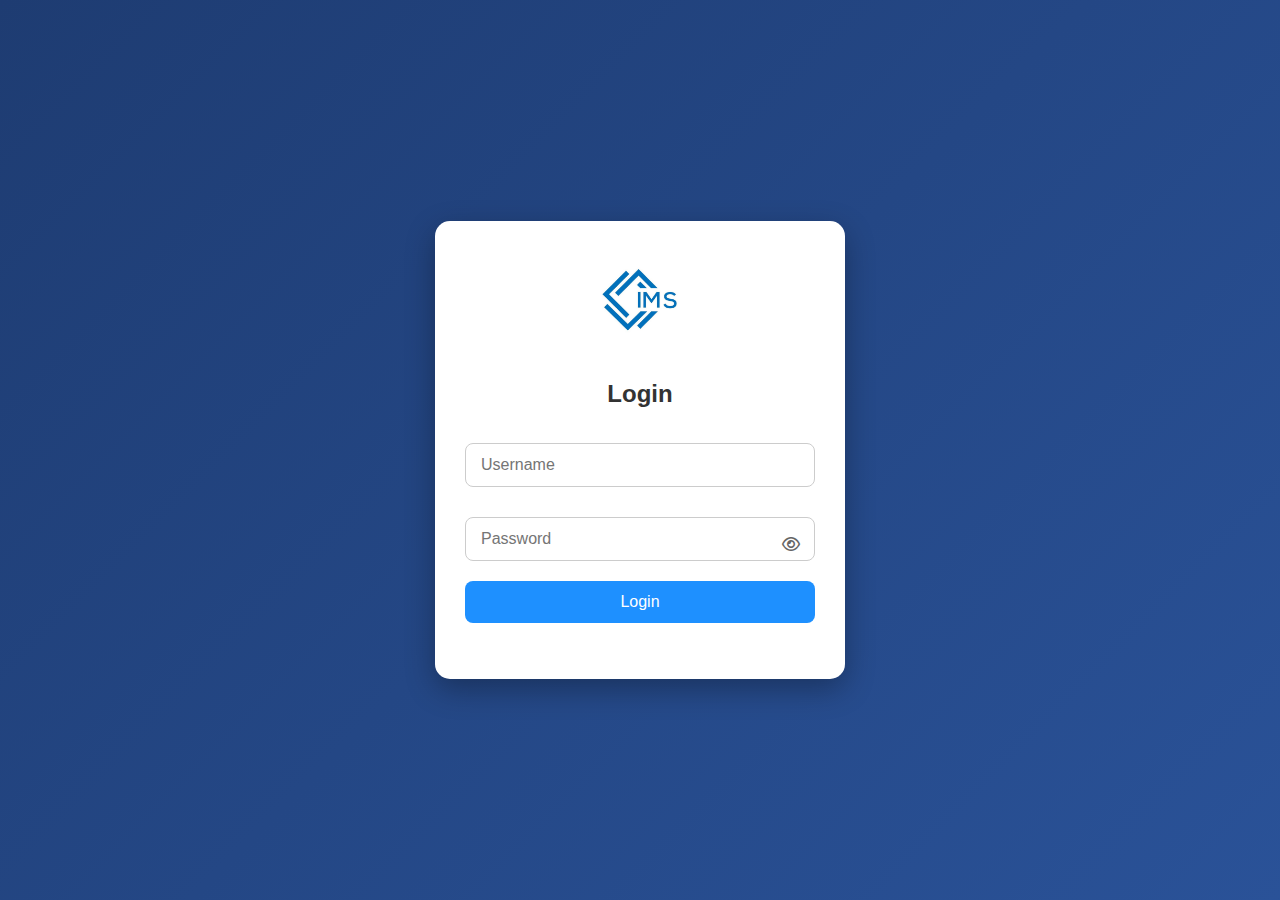
<file: frontend/index.html>
<!DOCTYPE html>
<html>
<head>
  <title>IMS Login</title>
  <link rel="stylesheet" href="css/style.css">
  <link rel="stylesheet" href="https://cdnjs.cloudflare.com/ajax/libs/font-awesome/6.4.0/css/all.min.css">
  <style>
    /* Background & page layout */
    body.login-body {
        font-family: Arial, sans-serif;
        margin: 0;
        height: 100vh;
        display: flex;
        justify-content: center;
        align-items: center;
        background: linear-gradient(135deg, #1e3c72, #2a5298);
    }

    /* Login box styling */
    .login-box {
        background: #fff;
        padding: 40px 30px;
        border-radius: 15px;
        box-shadow: 0 10px 30px rgba(0,0,0,0.3);
        width: 350px;
        text-align: center;
        position: relative;
    }

    .login-box .logo {
        width: 80px;
        margin-bottom: 20px;
    }

    .login-box h2 {
        margin-bottom: 25px;
        color: #333;
    }

    /* Inputs */
    .login-box input {
        width: 100%;
        padding: 12px 15px;
        margin-bottom: 20px;
        border: 1px solid #ccc;
        border-radius: 8px;
        font-size: 16px;
        box-sizing: border-box;
    }

    /* Password container for eye icon */
    .password-container {
        position: relative;
    }

    .password-container i {
        position: absolute;
        top: 50%;
        right: 15px;
        transform: translateY(-50%);
        cursor: pointer;
        color: #666;
    }

    /* Button */
    .login-box button {
        width: 100%;
        padding: 12px;
        background: #1e90ff;
        border: none;
        border-radius: 8px;
        color: #fff;
        font-size: 16px;
        cursor: pointer;
        transition: 0.3s;
    }

    .login-box button:hover {
        background: #187bcd;
    }

    /* Error message */
    .login-box .error {
        color: red;
        margin-top: 10px;
        font-size: 14px;
    }
  </style>
</head>

<body class="login-body">

  <div class="login-box">
      <img src="images/ims-logo.jpg" class="logo">
      <h2>Login</h2>

      <input id="username" type="text" placeholder="Username">

      <div class="password-container">
          <input id="password" type="password" placeholder="Password">
          <i id="toggle-password" class="fa-regular fa-eye"></i>
      </div>

      <button onclick="login()">Login</button>

      <div id="login-error" class="error"></div>
      <div id="login-error" style="color:red;"></div>
      <p id="lock-timer" style="color:#555;"></p>


  </div>

  <script src="js/api.js"></script>
  <script src="js/auth.js"></script>
  <script>
    // Toggle password visibility
    const togglePassword = document.getElementById('toggle-password');
    const passwordInput = document.getElementById('password');

    togglePassword.addEventListener('click', () => {
        const type = passwordInput.getAttribute('type') === 'password' ? 'text' : 'password';
        passwordInput.setAttribute('type', type);
        togglePassword.classList.toggle('fa-eye-slash');
    });
  </script>
</body>
</html>
</file>
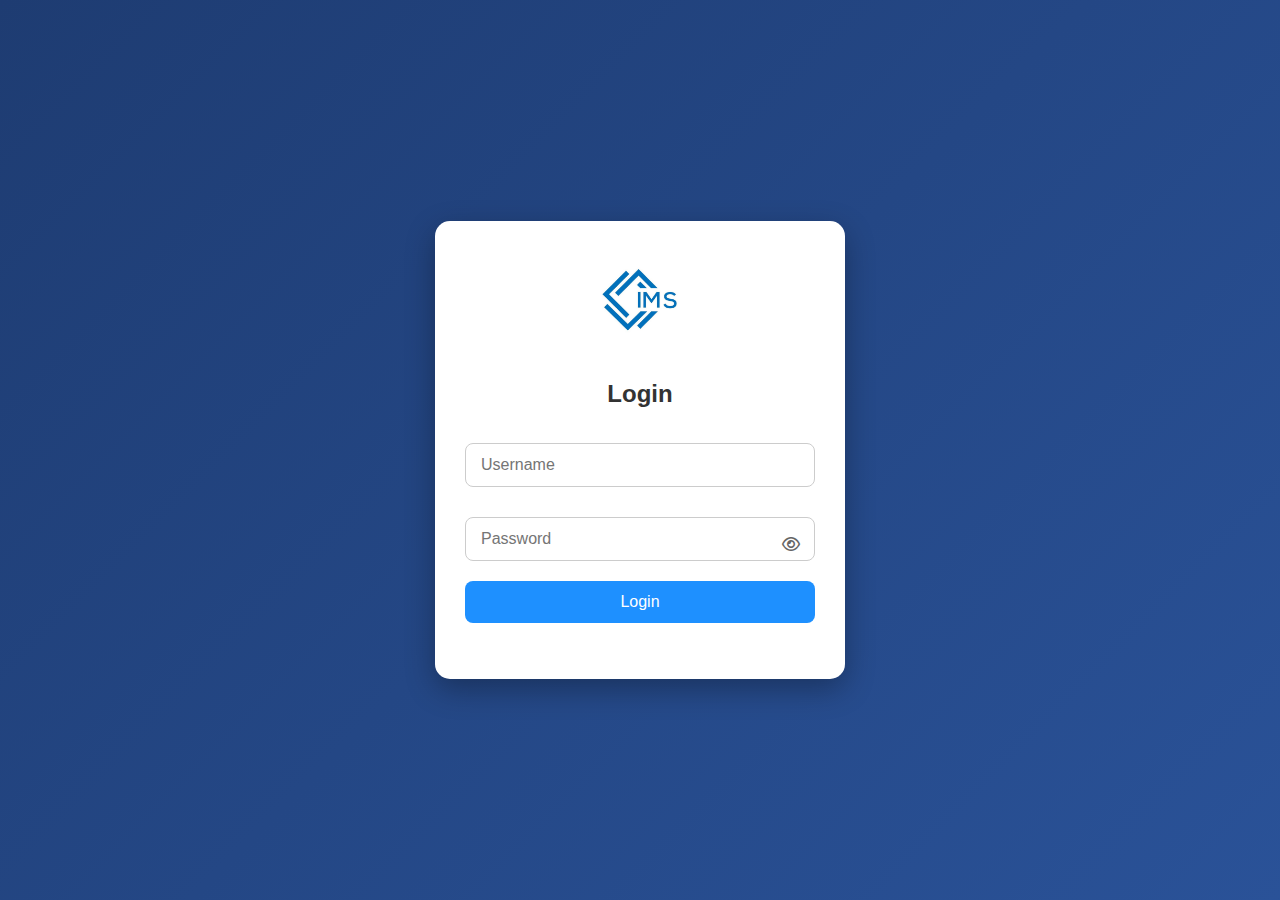
<file: frontend/alerts.html>
<!DOCTYPE html>
<html>
<head>
  <title>Alerts</title>
  <link rel="stylesheet" href="css/layout.css">
  <link rel="stylesheet" href="css/components.css">
</head>

<body>

  <div id="sidebar"></div>
  <div id="topbar"></div>

  <div class="content">
      <h2>Alerts</h2>

      <table class="table">
          <thead>
              <tr>
                  <th>Product</th>
                  <th>Message</th>
                  <th>Date Created</th>
                  <th>Status</th>
                  <th>Actions</th>
              </tr>
          </thead>
          <tbody id="alert-table"></tbody>
      </table>
  </div>

  <script src="js/ui.js"></script>
  <script src="js/api.js"></script>
  <script src="js/alerts.js"></script>

</body>
</html>
</file>
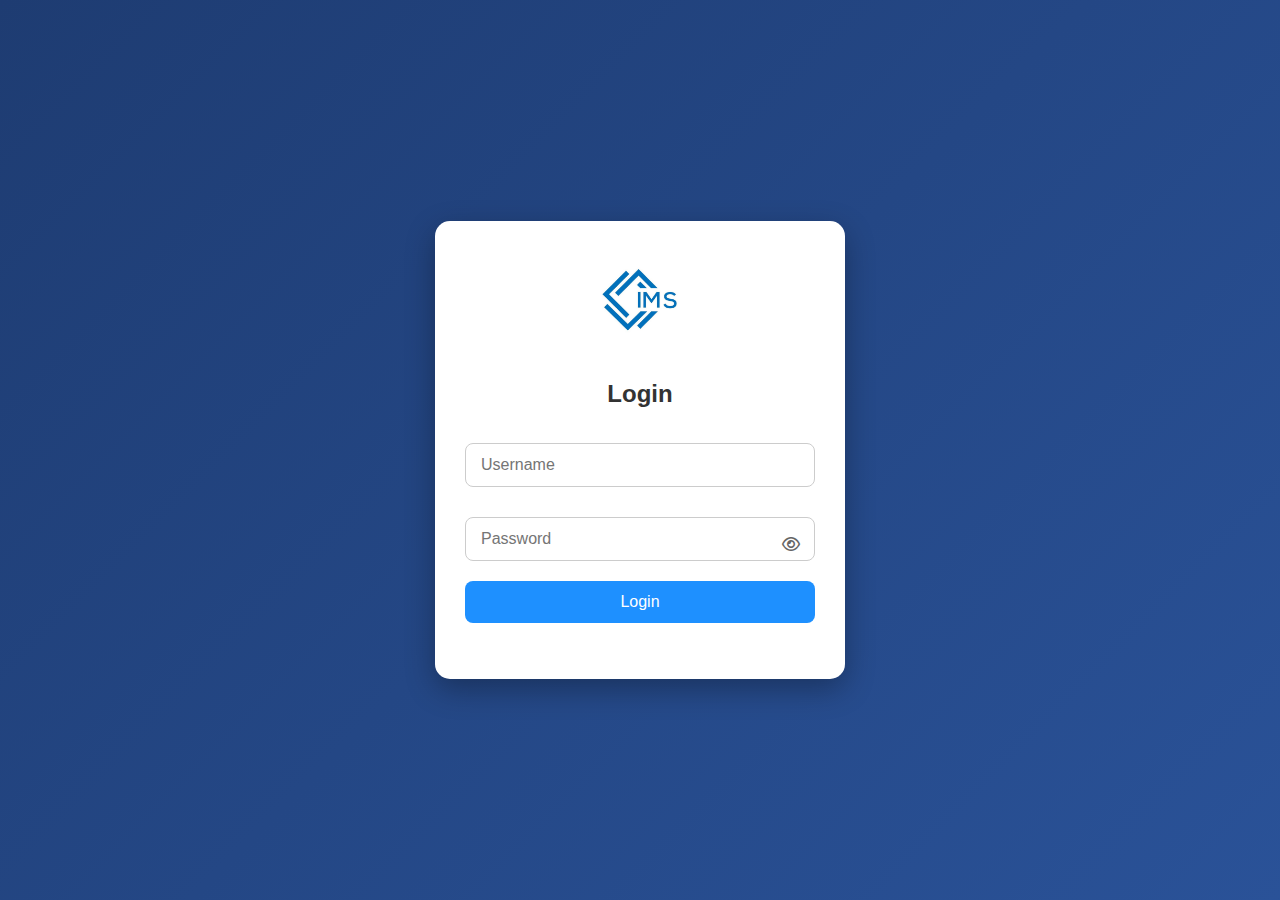
<file: frontend/inventory.html>
<!DOCTYPE html>
<html>
<head>
  <title>Inventory</title>
  <link rel="stylesheet" href="css/layout.css">
  <link rel="stylesheet" href="css/components.css">
</head>

<body>

  <div id="sidebar"></div>
  <div id="topbar"></div>

  <div class="content">

     <div class="header-row">
    <h2>Inventory</h2>

    <div class="button-group">
        <button id="add-product-btn" class="btn">+ Add Product</button>
        <button id="edit-product-btn" class="btn-secondary">Edit Product</button>
        <button id="remove-product-btn" class="btn-danger">Remove Product</button>

    </div>
</div>


    <table class="table">
    <thead>
        <tr>
            <th>Product ID</th>
            <th>Product Name</th>
            <th>Price</th>
            <th>Quantity</th>
            <th>Category</th>
            <th>Actions</th>
        </tr>
    </thead>
    <tbody id="product-table"></tbody>
</table>

  </div>

  <div id="modal" class="modal hidden">
    <div class="modal-content">
        <h3 id="modal-title"></h3>

        <div id="modal-body"></div>

        <div class="modal-actions">
            <button class="btn" onclick="closeModal()">Cancel</button>
            <button id="modal-save-btn" class="btn-primary">Save</button>
        </div>
    </div>
</div>


  <script src="js/ui.js"></script>
  <script src="js/api.js"></script>
  <script src="js/inventory.js"></script>

</body>
</html>
</file>
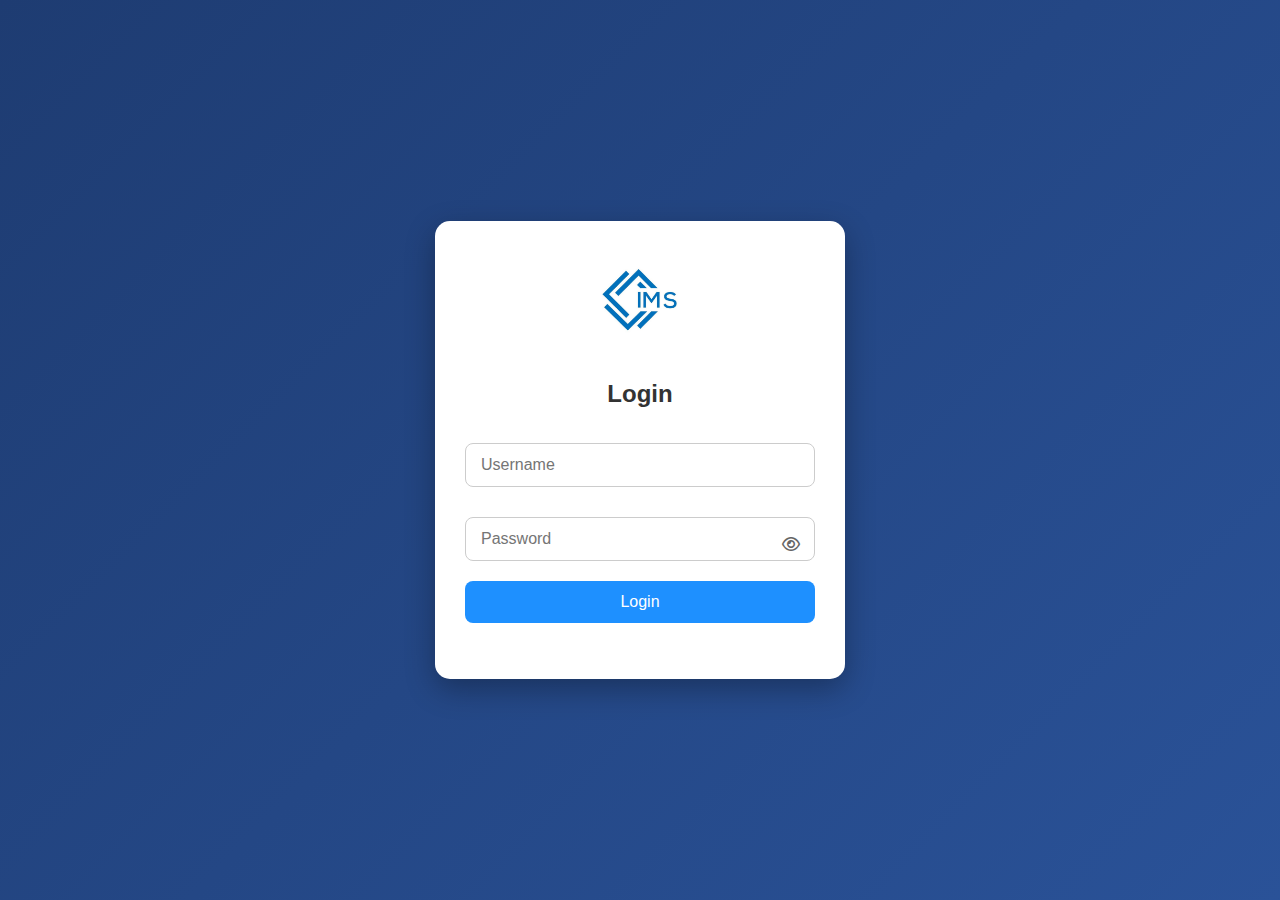
<file: frontend/reports.html>
<!DOCTYPE html>
<html>
<head>
  <title>Inventory Reports</title>
  <link rel="stylesheet" href="css/layout.css">
  <link rel="stylesheet" href="css/components.css">
  <style>
    /* Additional styles for reports */
    .reports-container {
        padding: 20px;
    }
    
    .reports-header {
        margin-bottom: 30px;
    }
    
    .reports-header h2 {
        margin: 0;
        font-size: 24px;
        color: #333;
    }
    
    .reports-header p {
        color: #666;
        margin-top: 5px;
    }
    
    .reports-actions {
        display: flex;
        gap: 10px;
        margin-bottom: 20px;
        flex-wrap: wrap;
    }
    
    .reports-table {
        margin-top: 20px;
    }
    
    .table-actions {
        display: flex;
        gap: 8px;
    }
    
    .btn-view {
        background-color: #3498db;
        color: white;
        padding: 4px 12px;
        border-radius: 4px;
        border: none;
        cursor: pointer;
        font-size: 14px;
    }
    
    .btn-view:hover {
        background-color: #2980b9;
    }
    
    .btn-download {
        background-color: #2ecc71;
        color: white;
        padding: 4px 12px;
        border-radius: 4px;
        border: none;
        cursor: pointer;
        font-size: 14px;
    }
    
    .btn-download:hover {
        background-color: #27ae60;
    }
    
    .btn-delete {
        background-color: #e74c3c;
        color: white;
        padding: 4px 12px;
        border-radius: 4px;
        border: none;
        cursor: pointer;
        font-size: 14px;
    }
    
    .btn-delete:hover {
        background-color: #c0392b;
    }
    
    .empty-state {
        text-align: center;
        padding: 40px 20px;
        color: #7f8c8d;
    }
    
    .empty-state i {
        font-size: 48px;
        margin-bottom: 10px;
        color: #bdc3c7;
    }
    
    /* Modal for report generation */
    .report-modal {
        position: fixed;
        top: 0;
        left: 0;
        width: 100%;
        height: 100%;
        background-color: rgba(0, 0, 0, 0.5);
        display: flex;
        align-items: center;
        justify-content: center;
        z-index: 1000;
    }
    
    .report-modal-content {
        background: white;
        border-radius: 8px;
        padding: 25px;
        width: 90%;
        max-width: 500px;
        box-shadow: 0 5px 15px rgba(0, 0, 0, 0.2);
    }
    
    .report-modal h3 {
        margin-top: 0;
        margin-bottom: 15px;
        color: #333;
    }
    
    .report-modal-actions {
        display: flex;
        justify-content: flex-end;
        gap: 10px;
        margin-top: 20px;
    }
    
    .loading {
        text-align: center;
        padding: 20px;
        color: #7f8c8d;
    }
    
    .spinner {
        border: 3px solid #f3f3f3;
        border-top: 3px solid #3498db;
        border-radius: 50%;
        width: 40px;
        height: 40px;
        animation: spin 1s linear infinite;
        margin: 0 auto 15px;
    }
    
    @keyframes spin {
        0% { transform: rotate(0deg); }
        100% { transform: rotate(360deg); }
    }
    
    .hidden {
        display: none !important;
    }
  </style>
</head>

<body>
  <div id="sidebar"></div>
  <div id="topbar"></div>

  <div class="content">
    <div class="reports-container">
        <!-- Header -->
        <div class="reports-header">
            <h2>Inventory Reports</h2>
            <p>Generate, view, and download inventory reports</p>
        </div>

        <!-- Action Buttons -->
        <div class="reports-actions">
            <button id="generate-report-btn" class="btn">Generate New Report</button>
            <button id="generate-monthly-btn" class="btn-secondary">Generate Monthly Report</button>
            <button id="export-csv-btn" class="btn">Export Inventory (CSV)</button>
        </div>

        <!-- Loading State -->
        <div id="loading-reports" class="loading hidden">
            <div class="spinner"></div>
            <p>Loading reports...</p>
        </div>

        <!-- Error Message -->
        <div id="error-message" class="hidden" style="background: #fee; color: #c00; padding: 15px; border-radius: 5px; margin-bottom: 15px;"></div>

        <!-- Reports Table -->
        <div class="reports-table">
            <table id="reports-table" class="table hidden">
                <thead>
                    <tr>
                        <th>Report Date</th>
                        <th>Generated</th>
                        <th>Size</th>
                        <th>Actions</th>
                    </tr>
                </thead>
                <tbody id="reports-list">
                </tbody>
            </table>
        </div>

        <div id="empty-reports" class="empty-state">
            <div style="font-size: 48px; margin-bottom: 15px;">📄</div>
            <h3>No Reports Yet</h3>
            <p>Generate your first inventory report to get started</p>
        </div>
    </div>
  </div>

  <!-- Generate Report Modal -->
  <div id="report-modal" class="report-modal hidden">
    <div class="report-modal-content">
        <h3>Generate New Report</h3>
        <p>Create an inventory report for a specific date.</p>
        
        <div style="margin: 20px 0;">
            <label for="report-date" style="display: block; margin-bottom: 8px; font-weight: bold;">Report Date</label>
            <input type="date" id="report-date" style="width: 100%; padding: 10px; border: 1px solid #ddd; border-radius: 4px;">
        </div>
        
        <div style="background: #e8f4fc; padding: 12px; border-radius: 4px; margin-bottom: 20px;">
            <strong>Note:</strong> Monthly reports are automatically generated on the 1st of each month.
        </div>
        
        <div class="report-modal-actions">
            <button id="cancel-report-btn" class="btn-secondary">Cancel</button>
            <button id="confirm-generate-btn" class="btn">Generate Report</button>
        </div>
    </div>
  </div>

  <script src="js/ui.js"></script>
  <script src="js/api.js"></script>
  

  <script>
    // DOM Elements
    let currentReports = [];

    // Initialize when page loads
    document.addEventListener('DOMContentLoaded', function() {
        console.log('Reports page loaded');
        
        // Set today's date as default
        const today = new Date().toISOString().split('T')[0];
        document.getElementById('report-date').value = today;
        
        // Load reports
        loadReports();
        
        // Setup button event listeners
        setupEventListeners();
    });

    function setupEventListeners() {
        // Generate New Report button
        document.getElementById('generate-report-btn').addEventListener('click', openGenerateModal);
        
        // Generate Monthly Report button
        document.getElementById('generate-monthly-btn').addEventListener('click', generateMonthlyReport);
        
        // Export CSV button
        document.getElementById('export-csv-btn').addEventListener('click', exportToCSV);
        
        // Modal buttons
        document.getElementById('cancel-report-btn').addEventListener('click', closeGenerateModal);
        document.getElementById('confirm-generate-btn').addEventListener('click', generateReport);
        
        document.getElementById('report-modal').addEventListener('click', function(e) {
            if (e.target === this) {
                closeGenerateModal();
            }
        });
    }

    function showLoading(show) {
        const loading = document.getElementById('loading-reports');
        const table = document.getElementById('reports-table');
        const empty = document.getElementById('empty-reports');
        const error = document.getElementById('error-message');
        
        if (show) {
            loading.classList.remove('hidden');
            table.classList.add('hidden');
            empty.classList.add('hidden');
            error.classList.add('hidden');
        } else {
            loading.classList.add('hidden');
        }
    }

    function showError(message) {
        const errorDiv = document.getElementById('error-message');
        errorDiv.textContent = message;
        errorDiv.classList.remove('hidden');
        document.getElementById('empty-reports').classList.add('hidden');
        document.getElementById('reports-table').classList.add('hidden');
    }

    async function loadReports() {
        console.log('Loading reports...');
        showLoading(true);
        
        try {
            let data;
            if (typeof apiGet === 'function') {
                data = await apiGet('/reports/list');
            } else {
                const response = await fetch('/reports/list');
                data = await response.json();
            }
            
            console.log('Reports data:', data);
            
            if (!data.success) {
                throw new Error(data.error || 'Failed to load reports');
            }
            
            currentReports = data.reports || [];
            displayReports(currentReports);
            
        } catch (error) {
            console.error('Error loading reports:', error);
            showError('Error loading reports: ' + error.message);
        } finally {
            showLoading(false);
        }
    }

    function displayReports(reports) {
        const table = document.getElementById('reports-table');
        const container = document.getElementById('reports-list');
        const emptyState = document.getElementById('empty-reports');
        
        container.innerHTML = '';
        
        if (!reports || reports.length === 0) {
            table.classList.add('hidden');
            emptyState.classList.remove('hidden');
            return;
        }
        
        table.classList.remove('hidden');
        emptyState.classList.add('hidden');
        
        reports.forEach(report => {
            const row = document.createElement('tr');
            row.innerHTML = `
                <td>${report.report_date || 'N/A'}</td>
                <td>${report.created}</td>
                <td>${report.size}</td>
                <td>
                    <div class="table-actions">
                        <button class="btn-view" onclick="viewReport('${report.filename}')">View</button>
                        <button class="btn-download" onclick="downloadReport('${report.filename}')">Download</button>
                        <button class="btn-delete" onclick="deleteReport('${report.filename}')">Delete</button>
                    </div>
                </td>
            `;
            container.appendChild(row);
        });
    }

    function openGenerateModal() {
        document.getElementById('report-modal').classList.remove('hidden');
    }

    function closeGenerateModal() {
        document.getElementById('report-modal').classList.add('hidden');
    }

    async function generateReport() {
        const dateInput = document.getElementById('report-date').value;
        const generateBtn = document.getElementById('confirm-generate-btn');
        const originalText = generateBtn.textContent;
        
        if (!dateInput) {
            alert('Please select a date');
            return;
        }
        
        try {
            generateBtn.textContent = 'Generating...';
            generateBtn.disabled = true;
            
            console.log('Generating report for date:', dateInput);
            
            let result;
            if (typeof apiPost === 'function') {
                result = await apiPost('/reports/generate', { date: dateInput });
            } else {
                const response = await fetch('/reports/generate', {
                    method: 'POST',
                    headers: {
                        'Content-Type': 'application/json',
                    },
                    body: JSON.stringify({ date: dateInput })
                });
                result = await response.json();
            }
            
            console.log('Generate response:', result);
            
            if (result.success) {
                alert(' Report generated successfully!\n\nFilename: ' + result.report.filename + '\nDate: ' + result.report.date);
                closeGenerateModal();
                loadReports(); // Refresh the list
            } else {
                alert(' Error: ' + result.error);
            }
        } catch (error) {
            console.error('Generate report error:', error);
            alert(' Network error: ' + error.message);
        } finally {
            // Reset button
            generateBtn.textContent = originalText;
            generateBtn.disabled = false;
        }
    }

    async function generateMonthlyReport() {
        if (!confirm('Generate a monthly report for the 1st of this month?')) {
            return;
        }
        
        try {
            showLoading(true);
            
            let result;
            if (typeof apiPost === 'function') {
                result = await apiPost('/reports/generate/monthly', {});
            } else {
                const response = await fetch('/reports/generate/monthly', {
                    method: 'POST'
                });
                result = await response.json();
            }
            
            if (result.success) {
                alert(' Monthly report generation started. Check back in a moment.');
                // Refresh after 2 seconds
                setTimeout(loadReports, 2000);
            } else {
                alert(' Error: ' + result.error);
            }
        } catch (error) {
            alert(' Network error: ' + error.message);
        } finally {
            showLoading(false);
        }
    }

    async function exportToCSV() {
        try {
            showLoading(true);
            
            let data;
            if (typeof apiGet === 'function') {
                data = await apiGet('/reports/inventory');
            } else {
                const response = await fetch('/reports/inventory');
                data = await response.json();
            }
            
            if (!data.success) {
                throw new Error(data.error);
            }
            
            // Convert to CSV
            const headers = ['Product Name', 'Quantity', 'Category', 'Threshold', 'Unit Price', 'Total Value'];
            const rows = data.data.map(item => [
                `"${item.name.replace(/"/g, '""')}"`,
                item.qty,
                `"${item.category.replace(/"/g, '""')}"`,
                item.threshold,
                item.unit_price,
                item.total_value
            ]);
            
            const csvContent = [
                headers.join(','),
                ...rows.map(row => row.join(','))
            ].join('\n');
            
            // Download CSV
            const blob = new Blob([csvContent], { type: 'text/csv;charset=utf-8;' });
            const url = URL.createObjectURL(blob);
            const link = document.createElement('a');
            link.href = url;
            link.download = `inventory_export_${new Date().toISOString().split('T')[0]}.csv`;
            document.body.appendChild(link);
            link.click();
            document.body.removeChild(link);
            
            alert('Inventory exported to CSV successfully!');
            
        } catch (error) {
            alert('Error exporting to CSV: ' + error.message);
        } finally {
            showLoading(false);
        }
    }

    function viewReport(filename) {
        const url = `/reports/download/${filename}`;
        window.location.href = url;
    }

    function downloadReport(filename) {
        const url = `/reports/download/${filename}`;
        window.location.href = url;
    }

    async function deleteReport(filename) {
        if (!confirm(`Are you sure you want to delete "${filename}"?`)) {
            return;
        }
        
        try {
            let result;
            if (typeof apiDelete === 'function') {
                result = await apiDelete(`/reports/delete/${filename}`);
            } else {
                const response = await fetch(`/reports/delete/${filename}`, {
                    method: 'DELETE'
                });
                result = await response.json();
            }
            
            if (result.success) {
                alert(' Report deleted successfully');
                loadReports();
            } else {
                alert(' Error: ' + result.error);
            }
        } catch (error) {
            alert(' Network error: ' + error.message);
        }
    }
  </script>
</body>
</html>
</file>
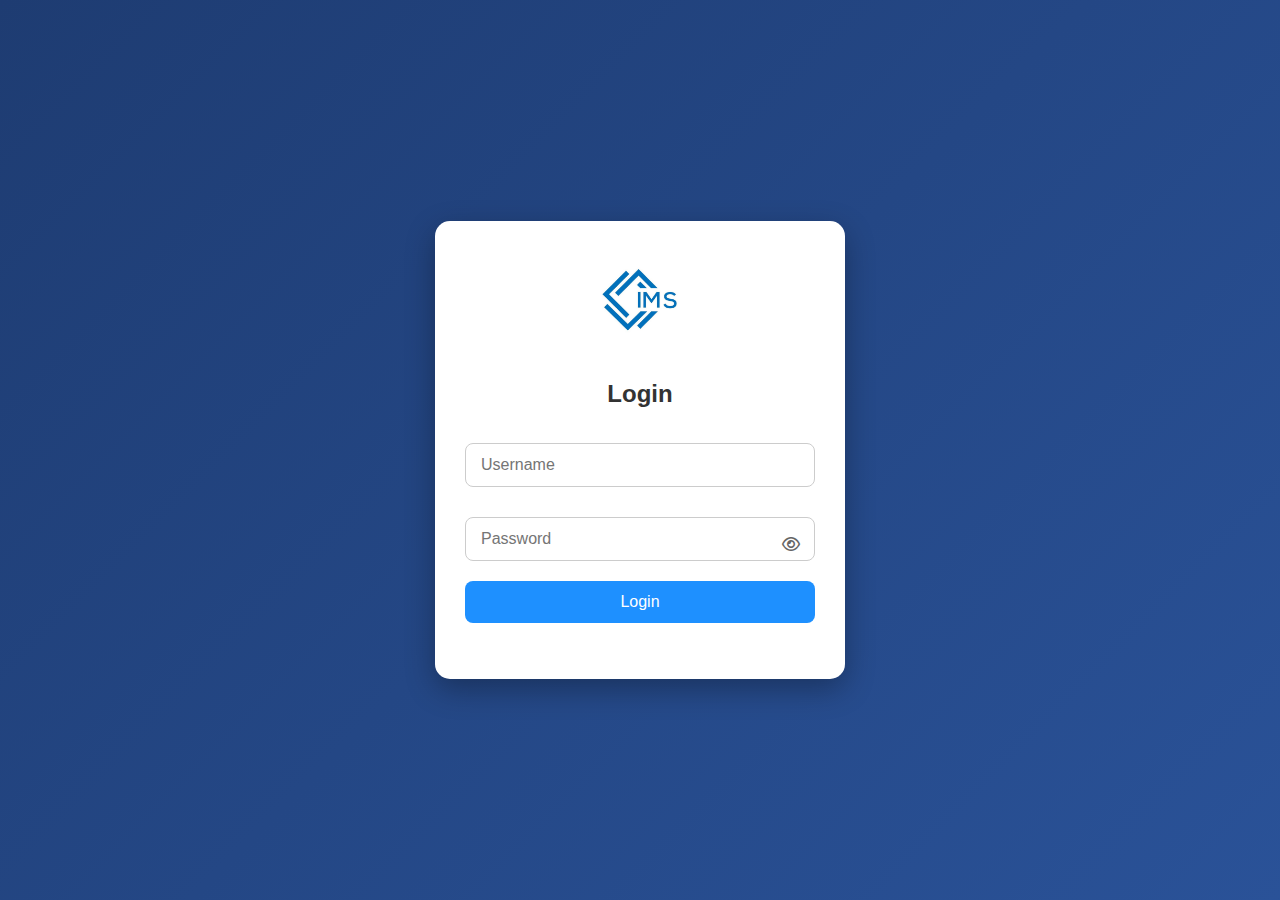
<file: frontend/sales.html>
<!DOCTYPE html>
<html>
<head>
  <title>Sales (POS)</title>
  <link rel="stylesheet" href="css/layout.css">
  <link rel="stylesheet" href="css/components.css">
  <link rel="stylesheet" href="css/sales.css">
</head>

<body>

  <div id="sidebar"></div>
  <div id="topbar"></div>

  <div class="sales-grid">

      <div class="products-panel">
    <h3>Products</h3>

    <input id="search-bar" 
           placeholder="Search products..." 
           class="input search-input" 
           onkeyup="searchProducts()" />

    <div id="product-buttons" class="product-grid"></div>
</div>


      <div class="checkout-panel">
          <h3>Checkout</h3>

          <table class="table small">
              <thead>
                  <tr>
                      <th>Item</th>
                      <th>Qty</th>
                      <th>Total</th>
                  </tr>
              </thead>
              <tbody id="checkout-items"></tbody>
          </table>

          <div class="totals">
              <p>Subtotal: <span id="subtotal">$0</span></p>
              <p>Tax: <span id="tax">$0</span></p>
              <h3>Grand Total: <span id="grand-total">$0</span></h3>
          </div>

          <button class="btn-large" onclick="completeSale()">Complete Sale</button>
      </div>

  </div>

  <script src="js/ui.js"></script>
  <script src="js/api.js"></script>
  <script src="js/sales.js"></script>

</body>
</html>
</file>
<file: frontend/css/style.css>
.login-body {
    background:#f0f2f5;
    display:flex;
    justify-content:center;
    align-items:center;
    height:100vh;
}

.login-box {
    background:#fff;
    padding:40px;
    width:350px;
    border-radius:10px;
    box-shadow:0 0 10px rgba(0,0,0,.1);
    text-align:center;
}

.login-box input {
    width:100%;
    padding:12px;
    margin:10px 0;
    border-radius:6px;
    border:1px solid #ccc;
}

button {
    width:100%;
    padding:12px;
    background:#007bff;
    border:none;
    color:#fff;
    border-radius:6px;
    cursor:pointer;
}
button:hover {
    background:#0056b3;
}
</file>
<file: frontend/css/components.css>
.card {
    background:#fff;
    padding:20px;
    border-radius:10px;
    box-shadow:0 2px 4px rgba(0,0,0,.05);
}

.table {
    width:100%;
    border-collapse:collapse;
    margin-top:10px;
}

.table th, .table td {
    padding:10px;
    border-bottom:1px solid #ddd;
}

.btn {
    background:#007bff;
    color:#fff;
    padding:10px 20px;
    border-radius:6px;
    cursor:pointer;
    border:none;
}

.btn-large {
    width:100%;
    padding:16px;
    font-size:18px;
    background:#28a745;
    color:#fff;
    border:none;
    border-radius:10px;
}
.btn:hover {
    background:#0056b3;
}


.modal {
    position: fixed;
    top: 0; 
    left: 0;
    width: 100%;
    height: 100%;
    background: rgba(0,0,0,.6);
    display: flex;
    align-items: center;
    justify-content: center;
    z-index: 2000;
}

.hidden {
    display: none !important;
}

.modal-content {
    background: white;
    width: 400px;
    padding: 25px;
    border-radius: 10px;
    animation: fadeIn 0.2s ease-in-out;
}

.modal-actions {
    display: flex;
    justify-content: flex-end;
    gap: 10px;
    margin-top: 20px;
}

.btn-primary {
    background: #007bff;
    color: white;
    padding: 10px 20px;
    border-radius: 6px;
    border: none;
    cursor: pointer;
}

.button-group {
    display: flex;
    gap: 10px;
}

.btn-secondary {
    background: #6c757d;
    color: #fff;
    padding: 10px 20px;
    border-radius: 6px;
    border: none;
    cursor: pointer;
}

.input {
    width: 100%;
    padding: 10px;
    margin: 8px 0;
    border-radius: 6px;
    border: 1px solid #ccc;
}
.btn-danger {
    background: #dc3545;
    color: white;
    padding: 8px 16px;
    border-radius: 6px;
    border: none;
    margin-left: 5px;
    cursor: pointer;
}

.report-list a {
    display: block;
    padding: 10px;
    margin-bottom: 8px;
    background: #f1f1f1;
    border-radius: 6px;
    text-decoration: none;
    color: #333;
}

.input-error {
    border: 2px solid #e74c3c !important;
}

.error-banner {
    background: #ffe0e0;
    color: #c10000;
    padding: 8px;
    margin-bottom: 10px;
    border-radius: 6px;
    font-size: 14px;
}
@keyframes fadeIn {
    from { opacity: 0; transform: scale(0.9); }
    to { opacity: 1; transform: scale(1); }
}
</file>
<file: frontend/css/sales.css>
.sales-grid {
    margin-left: 220px; 
    padding-top: 80px;
    display: grid;
    grid-template-columns: 2fr 1fr;
    gap: 20px;
}

.product-grid {
    display:grid;
    grid-template-columns:repeat(3, 1fr);
    gap:10px;
}

.product-button {
    padding:20px;
    background: #a682e0;
    border:1px solid #ddd;
    border-radius:8px;
    cursor:pointer;
    text-align:center;
    font-size:16px;
}

.product-button:hover {
    background:#eef;
}

.checkout-panel {
    background:white;
    padding:20px;
    border-radius:10px;
    box-shadow:0 0 10px rgba(0,0,0,.1);
}
.total-amount {
    font-size:24px;
    font-weight:bold;
    margin-top:20px;
}

.qty-btn {
    padding: 4px 10px;
    background: #007bff;
    color: white;
    border: none;
    border-radius: 4px;
    cursor: pointer;
}

.qty-btn:hover {
    background: #0056b3;
}
.qty-display {
    margin: 0 10px;
    font-size: 16px;
}

.search-input {
    width: 100%;
    padding: 12px;
    margin-bottom: 12px;
    border: 1px solid #ccc;
    border-radius: 6px;
    font-size: 15px;
}

.products-panel {
    padding: 20px;
    background: #ffffff;
    border-radius: 8px;
    height: 100%;
    display: flex;
    flex-direction: column;
}
</file>
<file: frontend/css/layout.css>
/* Layout Reset */
body {
    margin: 0;
    padding: 0;
    font-family: Arial, sans-serif;
}

/* Sidebar */
#sidebar {
    width: 220px;
    height: 100vh;
    position: fixed;
    top: 0;
    left: 0;
    background: #1e1e2d;
    color: white;
    padding-top: 15px;
}

.sidebar-title {
    text-align: center;
    font-size: 24px;
    font-weight: bold;
    margin-bottom: 30px;
}

/* Sidebar links */
#sidebar a {
    display: block;
    padding: 15px 20px;
    font-size: 16px;
    color: #ffffff;
    text-decoration: none;
    border-left: 4px solid transparent;
    transition: 0.2s;
}

#sidebar a:hover {
    background: #2a2a38;
    border-left: 4px solid #007bff;
}

#sidebar a.active {
    background: #2a2a38;
    border-left: 4px solid #007bff;
}

/* Topbar */
#topbar {
    position: fixed;
    left: 220px;
    top: 0;
    height: 60px;
    width: calc(100% - 220px);
    background: white;
    display: flex;
    align-items: center;
    border-bottom: 1px solid #ddd;
    padding: 0 20px;
}

/* Content */
.content {
    padding: 80px 30px;
    margin-left: 220px;
}
</file>
